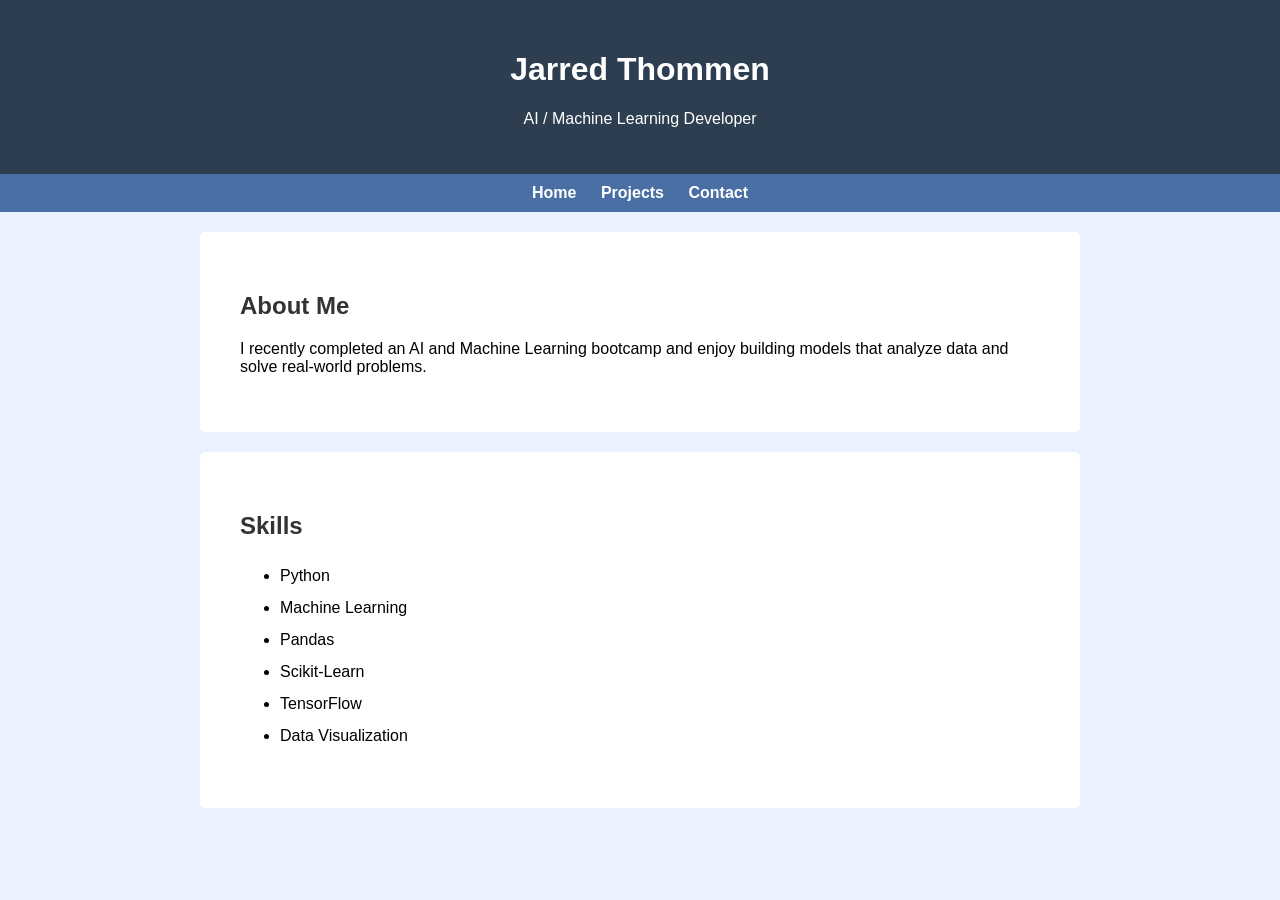
<file: index.html>
<!DOCTYPE html>
<html>

<head>
<title>Jarred Thommen | AI/ML Portfolio</title>
<link rel="stylesheet" href="style.css">
</head>

<body>

<header>
<h1>Jarred Thommen</h1>
<p>AI / Machine Learning Developer</p>
</header>

<nav>
<a href="index.html">Home</a>
<a href="projects.html">Projects</a>
<a href="contact.html">Contact</a>
</nav>

<section>

<h2>About Me</h2>

<p>
I recently completed an AI and Machine Learning bootcamp and enjoy building
models that analyze data and solve real-world problems.
</p>

</section>

<section>

<h2>Skills</h2>

<ul>
<li>Python</li>
<li>Machine Learning</li>
<li>Pandas</li>
<li>Scikit-Learn</li>
<li>TensorFlow</li>
<li>Data Visualization</li>
</ul>

</section>

</body>
</html>
</file>
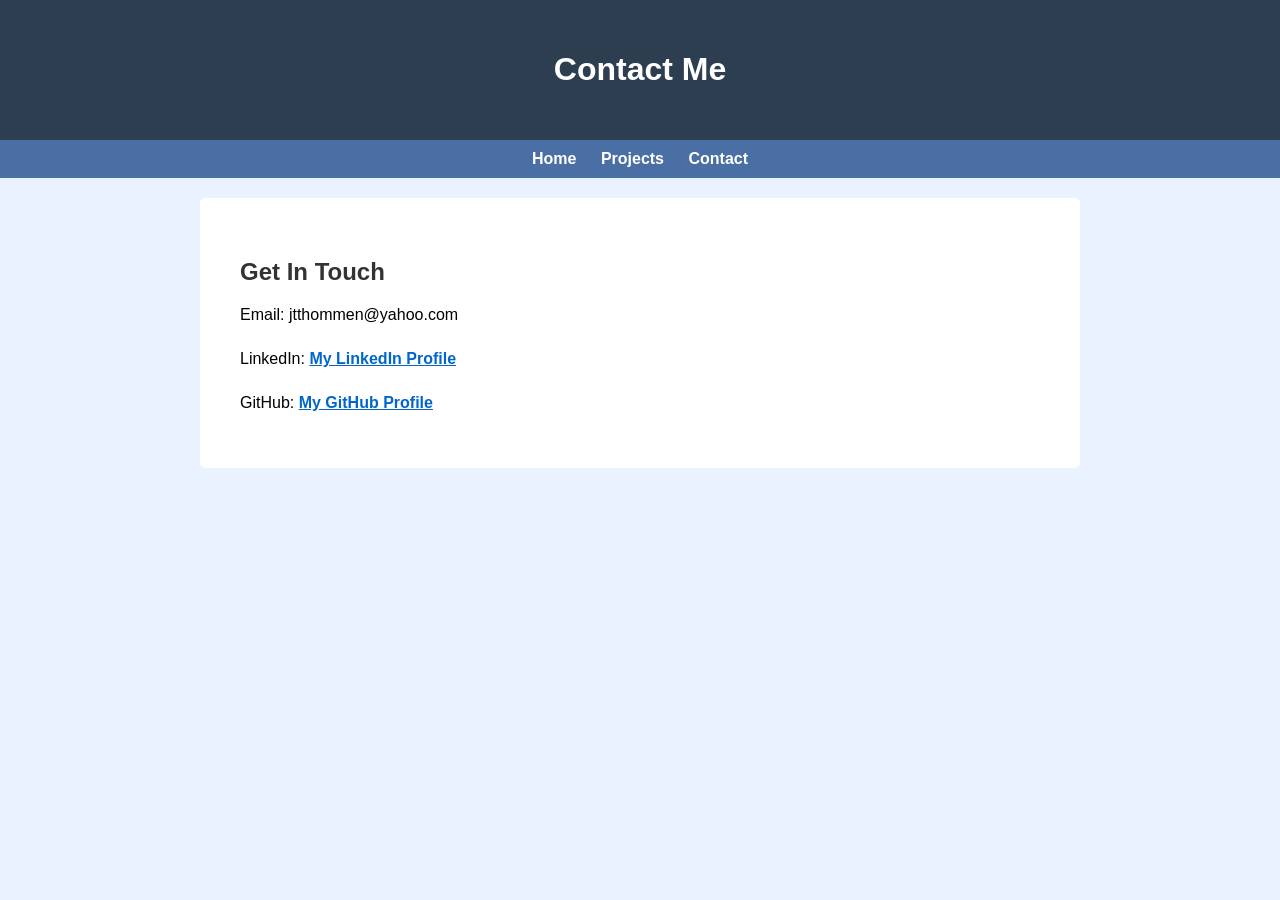
<file: contact.html>
<!DOCTYPE html>
<html>

<head>
<title>Contact | Jarred Thommen</title>
<link rel="stylesheet" href="style.css">
</head>

<body>

<header>
<h1>Contact Me</h1>
</header>

<nav>
<a href="index.html">Home</a>
<a href="projects.html">Projects</a>
<a href="contact.html">Contact</a>
</nav>

<section>

<h2>Get In Touch</h2>

<p>Email: jtthommen@yahoo.com</p>

<p>LinkedIn:  
<a href="https://www.linkedin.com/in/jarred-thommen-532210188/">My LinkedIn Profile</a>
</p>

<p>GitHub:  
<a href="https://github.com/jtthommen369">My GitHub Profile</a>
</p>

</section>

</body>
</html>
</file>
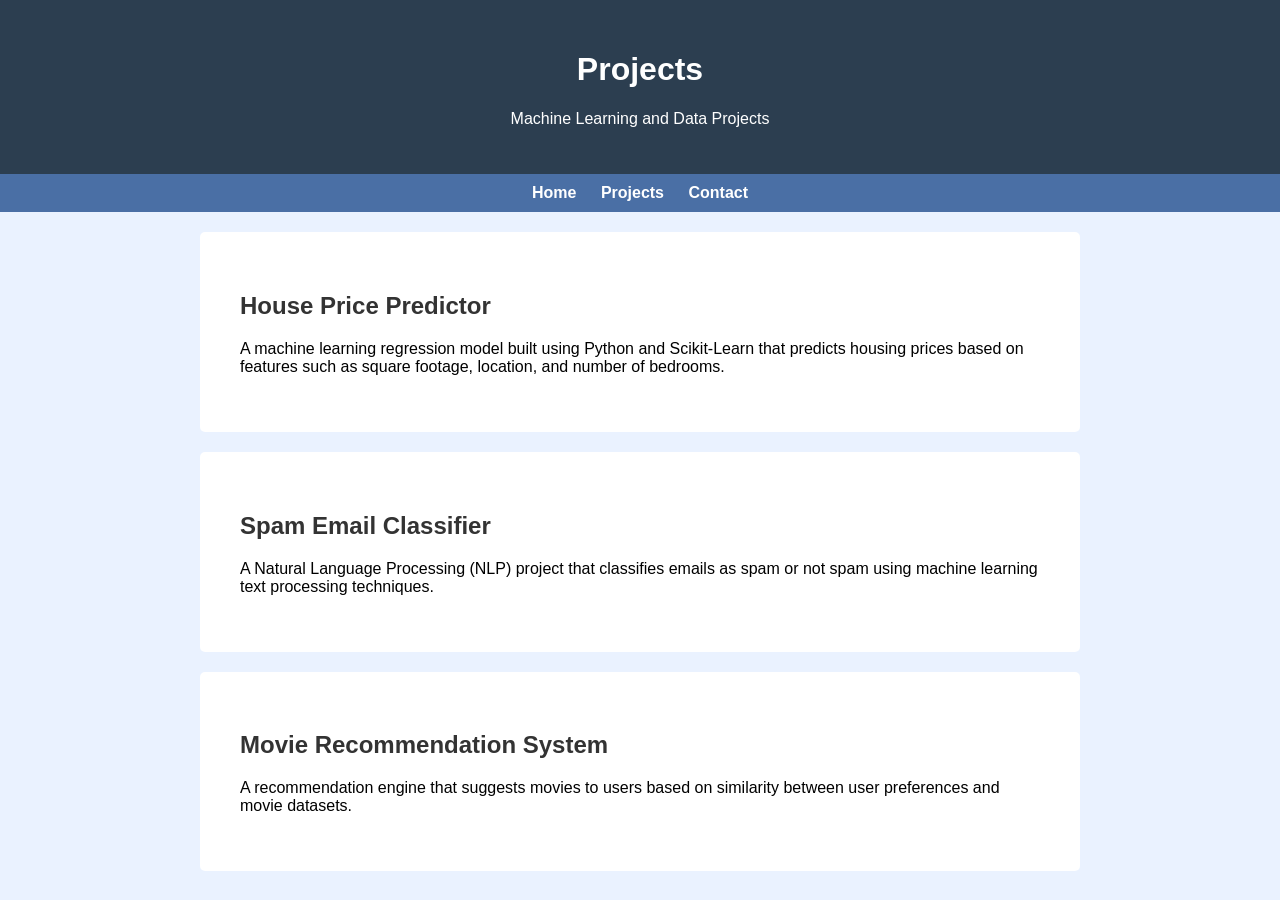
<file: project.html>
<!DOCTYPE html>
<html>

<head>
<title>Projects | Jarred Thommen</title>
<link rel="stylesheet" href="style.css">
</head>

<body>

<header>
<h1>Projects</h1>
<p>Machine Learning and Data Projects</p>
</header>

<nav>
<a href="index.html">Home</a>
<a href="projects.html">Projects</a>
<a href="contact.html">Contact</a>
</nav>

<section>

<h2>House Price Predictor</h2>
<p>
A machine learning regression model built using Python and Scikit-Learn that
predicts housing prices based on features such as square footage, location,
and number of bedrooms.
</p>

</section>

<section>

<h2>Spam Email Classifier</h2>
<p>
A Natural Language Processing (NLP) project that classifies emails as spam or
not spam using machine learning text processing techniques.
</p>

</section>

<section>

<h2>Movie Recommendation System</h2>
<p>
A recommendation engine that suggests movies to users based on similarity
between user preferences and movie datasets.
</p>

</section>

</body>
</html>
</file>
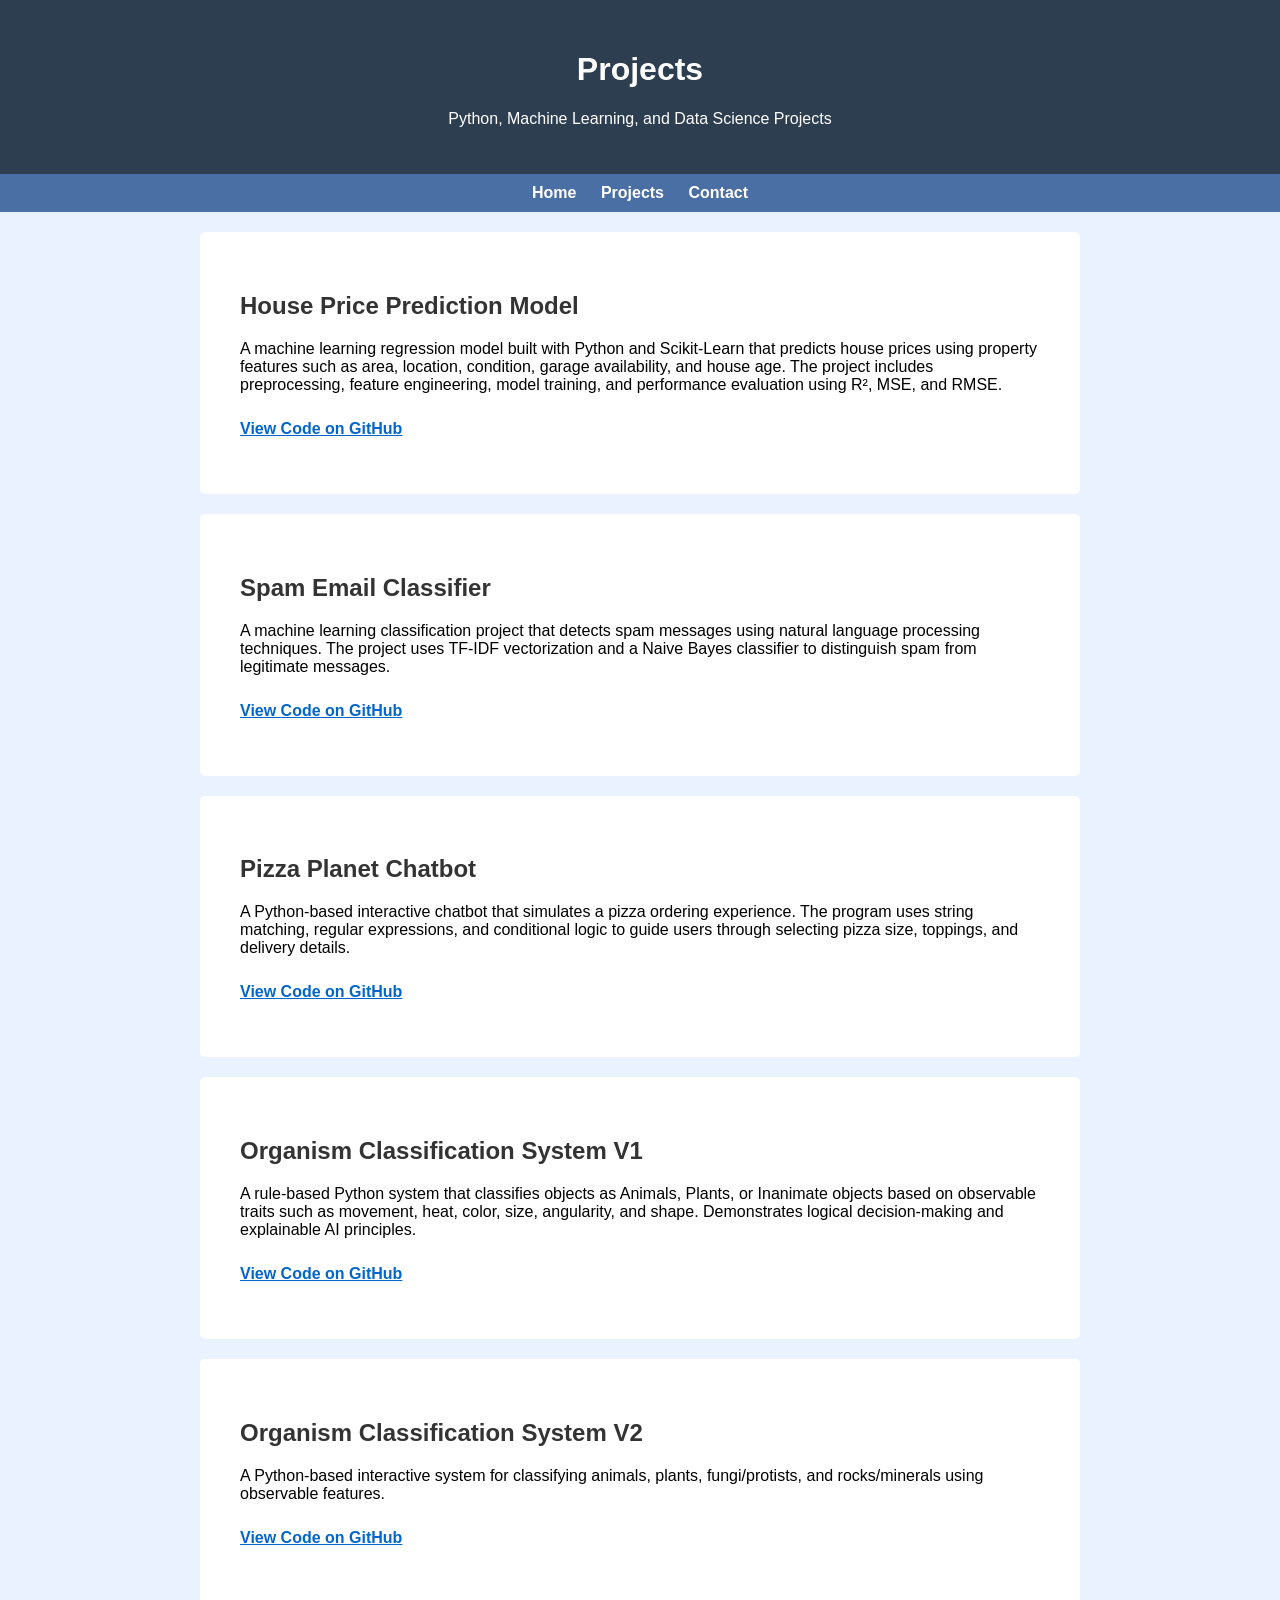
<file: projects.html>
<!DOCTYPE html>
<html>

<head>
<title>Projects | Jarred Thommen</title>
<link rel="stylesheet" href="style.css">
</head>

<body>

<header>
<h1>Projects</h1>
<p>Python, Machine Learning, and Data Science Projects</p>
</header>

<nav>
<a href="index.html">Home</a>
<a href="projects.html">Projects</a>
<a href="contact.html">Contact</a>
</nav>

<section>

<h2>House Price Prediction Model</h2>

<p>
A machine learning regression model built with Python and Scikit-Learn that predicts house prices using property features such as area, location, condition, garage availability, and house age. The project includes preprocessing, feature engineering, model training, and performance evaluation using R², MSE, and RMSE.
</p>

<p>
<a href="https://github.com/jtthommen369/House-Prices" target="_blank">View Code on GitHub</a>
</p>

</section>

<section>
  
<h2>Spam Email Classifier</h2>
<p>
A machine learning classification project that detects spam messages using natural language processing techniques. The project uses TF-IDF vectorization and a Naive Bayes classifier to distinguish spam from legitimate messages.
</p>
  
<p>
<a href="https://github.com/jtthommen369/Spam-Classifier" target="_blank">View Code on GitHub</a>
</p>
  
</section>


<section>

<h2>Pizza Planet Chatbot</h2>
<p>A Python-based interactive chatbot that simulates a pizza ordering experience.
The program uses string matching, regular expressions, and conditional logic
to guide users through selecting pizza size, toppings, and delivery details.</p>
<p><a href="https://github.com/jtthommen369/Pizza-Planet-Chatbot" target="_blank">View Code on GitHub</a></p>

</section>

<section>

<h2>Organism Classification System V1</h2>
<p> A rule-based Python system that classifies objects as Animals, Plants, or Inanimate objects
based on observable traits such as movement, heat, color, size, angularity, and shape.
Demonstrates logical decision-making and explainable AI principles.</p>
<p><a href="https://github.com/jtthommen369/Organism-Classification-System-V1" target="_blank">View Code on GitHub</a></p>

</section>

<section>
  
<h2>Organism Classification System V2</h2>
<p>A Python-based interactive system for classifying animals, plants, fungi/protists, and rocks/minerals using observable features.</p>
<p><a href="https://github.com/jtthommen369/Organism-Classification-System-V2" target="_blank">View Code on GitHub</a></p>

</section>


</body>
</html>
</file>
<file: style.css>
body{
font-family: Arial;
background:#EAF2FF;
margin:0;
}

header{
background:#2C3E50;
color:white;
padding:30px;
text-align:center;
}

nav{
background:#4A6FA5;
padding:10px;
text-align:center;
}

nav a{
color:white;
margin:10px;
text-decoration:none;
font-weight:bold;
}

section{
padding:40px;
max-width:800px;
margin:auto;
background:white;
margin-top:20px;
border-radius:5px;
}

header h1{
color:white;
}

h1,h2{
color:#333;
}

ul{
line-height:2;
}


section a {
  color: #0066CC;        /* visible blue */
  font-weight: bold;      /* makes it stand out */
  text-decoration: underline;  /* underline link */
}

section a:hover {
  color: #004C99;        /* darker blue on hover */
}

section p a {
  display: inline-block;
  margin-top: 10px;      /* spacing above the link */
}
</file>
